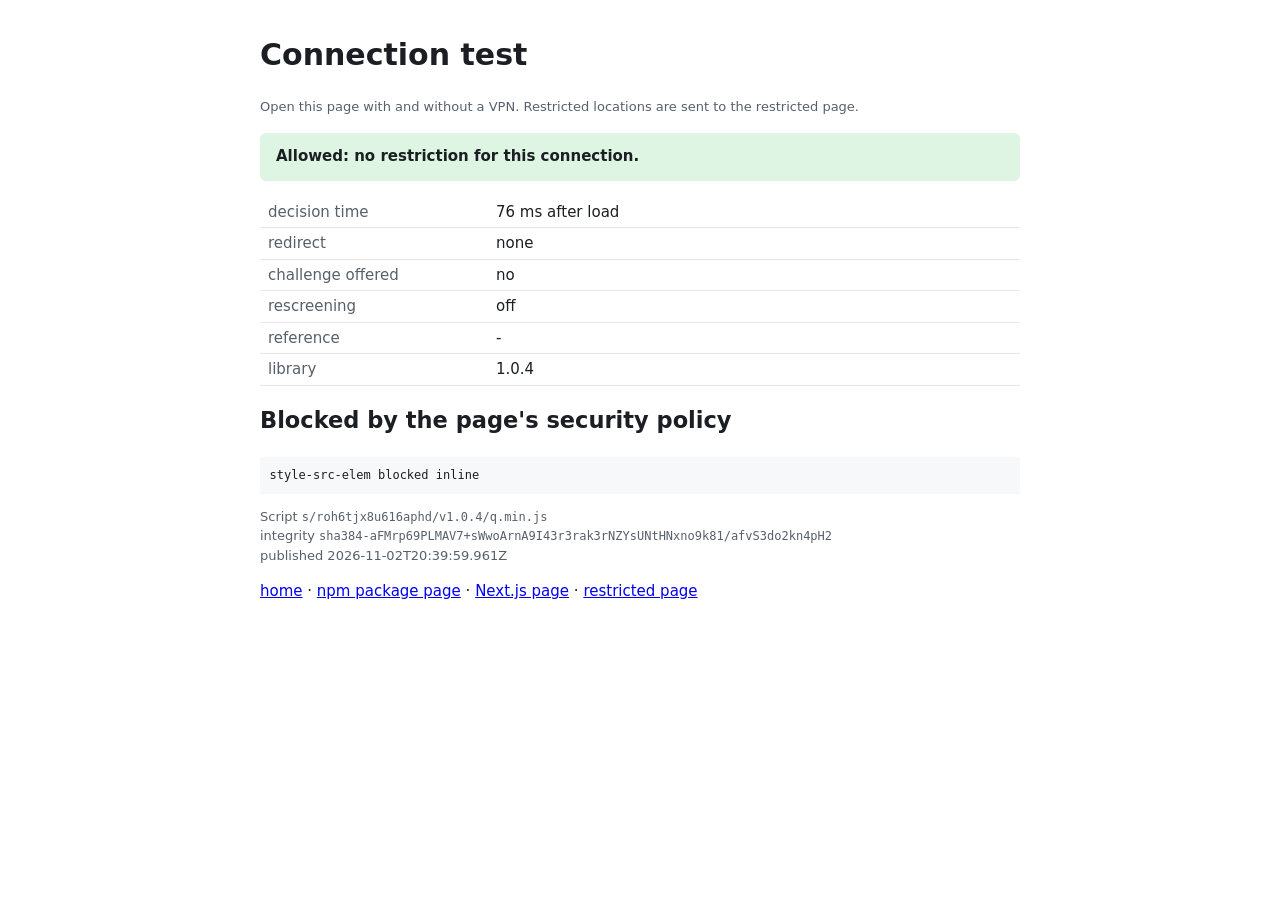
<file: index.html>
<!doctype html>
<html lang="en"><head><meta charset="utf-8">
<meta name="viewport" content="width=device-width, initial-scale=1">
<meta name="robots" content="noindex, nofollow">
<meta http-equiv="Content-Security-Policy" content="default-src 'none'; script-src 'self'; connect-src https://t-n01xr2.quill.run; style-src 'self' 'sha256-9H7nrRlIRo6wcNzHNQJl9Zr1+o1Fsr0ZTce+GphuC98='; img-src 'self'; base-uri 'none'; form-action 'none'">
<title>Connection test</title>
<link rel="stylesheet" href="site.css">
<script src="s/roh6tjx8u616aphd/v1.0.4/q.min.js" integrity="sha384-aFMrp69PLMAV7+sWwoArnA9I43r3rak3rNZYsUNtHNxno9k81/afvS3do2kn4pH2" crossorigin="anonymous"></script>
<script src="app.js" defer></script>
</head><body>
<h1>Connection test</h1>
<p class="meta">Open this page with and without a VPN. Restricted locations are sent to the restricted page.</p>
<div id="status">Loading…</div>
<table id="result"></table>
<h2>Blocked by the page's security policy</h2><pre id="csp">nothing</pre>
<p class="meta">Script <code>s/roh6tjx8u616aphd/v1.0.4/q.min.js</code><br>integrity <code>sha384-aFMrp69PLMAV7+sWwoArnA9I43r3rak3rNZYsUNtHNxno9k81/afvS3do2kn4pH2</code><br>published 2026-11-02T20:39:59.961Z</p>
<p><a href="./">home</a> · <a href="npm.html">npm package page</a> · <a href="next/">Next.js page</a> · <a href="restricted.html">restricted page</a></p>
</body></html>
</file>
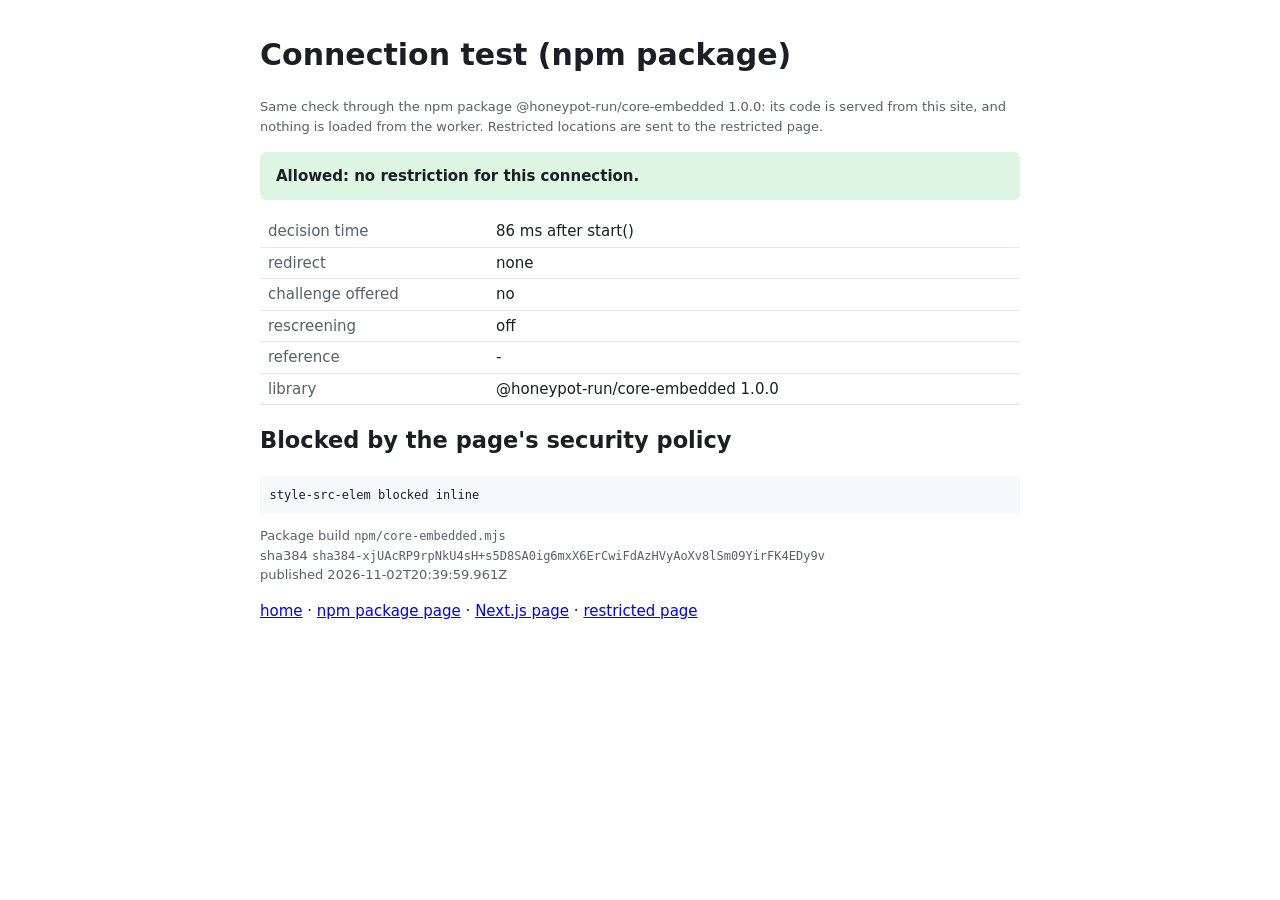
<file: npm.html>
<!doctype html>
<html lang="en"><head><meta charset="utf-8">
<meta name="viewport" content="width=device-width, initial-scale=1">
<meta name="robots" content="noindex, nofollow">
<meta http-equiv="Content-Security-Policy" content="default-src 'none'; script-src 'self'; connect-src https://t-n01xr2.quill.run; style-src 'self' 'sha256-9H7nrRlIRo6wcNzHNQJl9Zr1+o1Fsr0ZTce+GphuC98='; img-src 'self'; base-uri 'none'; form-action 'none'">
<title>Connection test (npm package)</title>
<link rel="stylesheet" href="site.css">
<script type="module" src="npm-app.js"></script>
</head><body>
<h1>Connection test (npm package)</h1>
<p class="meta">Same check through the npm package @honeypot-run/core-embedded 1.0.0: its code is served from this site, and nothing is loaded from the worker. Restricted locations are sent to the restricted page.</p>
<div id="status">Loading…</div>
<table id="result"></table>
<h2>Blocked by the page's security policy</h2><pre id="csp">nothing</pre>
<p class="meta">Package build <code>npm/core-embedded.mjs</code><br>sha384 <code>sha384-xjUAcRP9rpNkU4sH+s5D8SA0ig6mxX6ErCwiFdAzHVyAoXv8lSm09YirFK4EDy9v</code><br>published 2026-11-02T20:39:59.961Z</p>
<p><a href="./">home</a> · <a href="npm.html">npm package page</a> · <a href="next/">Next.js page</a> · <a href="restricted.html">restricted page</a></p>
</body></html>
</file>
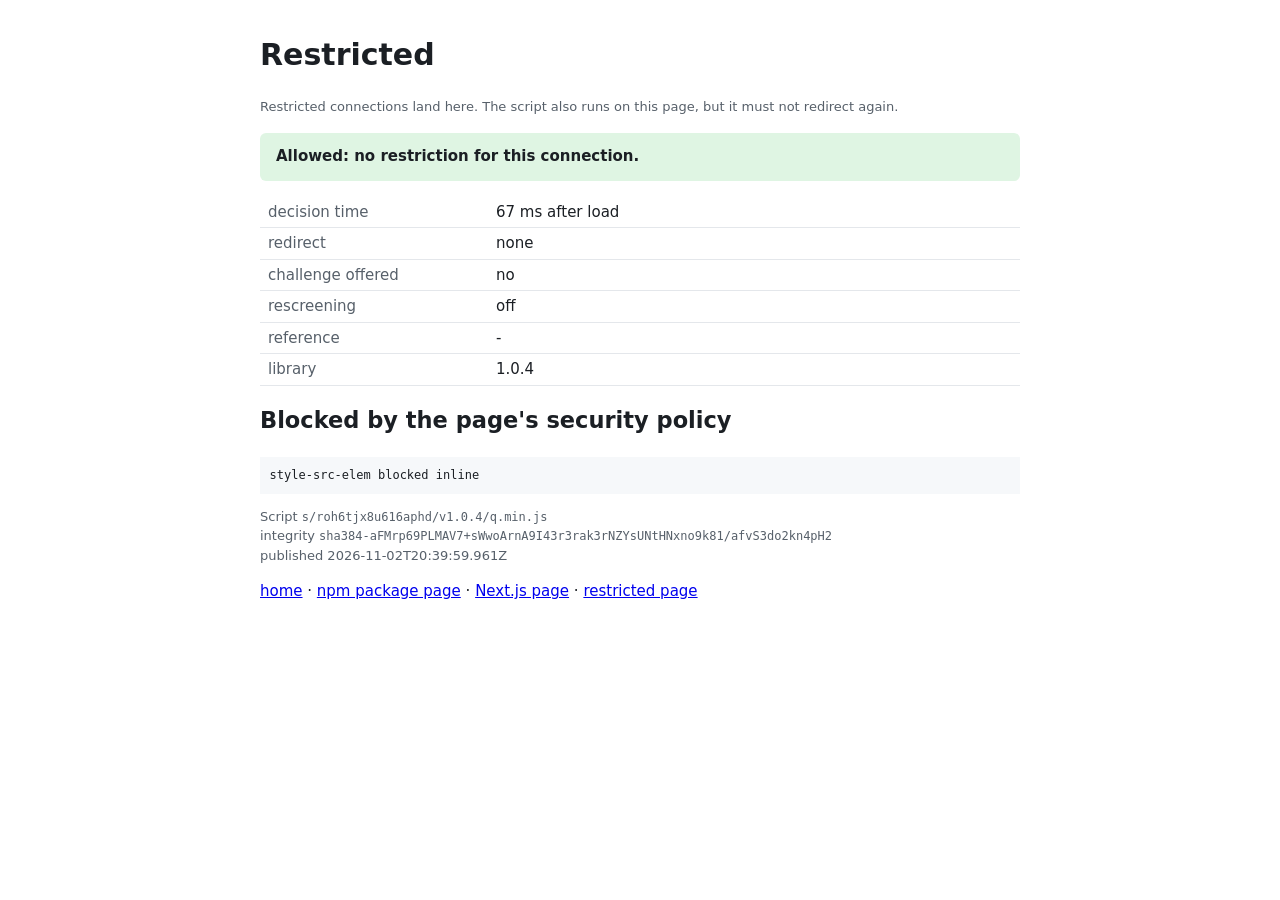
<file: restricted.html>
<!doctype html>
<html lang="en"><head><meta charset="utf-8">
<meta name="viewport" content="width=device-width, initial-scale=1">
<meta name="robots" content="noindex, nofollow">
<meta http-equiv="Content-Security-Policy" content="default-src 'none'; script-src 'self'; connect-src https://t-n01xr2.quill.run; style-src 'self' 'sha256-9H7nrRlIRo6wcNzHNQJl9Zr1+o1Fsr0ZTce+GphuC98='; img-src 'self'; base-uri 'none'; form-action 'none'">
<title>Restricted</title>
<link rel="stylesheet" href="site.css">
<script src="s/roh6tjx8u616aphd/v1.0.4/q.min.js" integrity="sha384-aFMrp69PLMAV7+sWwoArnA9I43r3rak3rNZYsUNtHNxno9k81/afvS3do2kn4pH2" crossorigin="anonymous"></script>
<script src="app.js" defer></script>
</head><body>
<h1>Restricted</h1>
<p class="meta">Restricted connections land here. The script also runs on this page, but it must not redirect again.</p>
<div id="status">Loading…</div>
<table id="result"></table>
<h2>Blocked by the page's security policy</h2><pre id="csp">nothing</pre>
<p class="meta">Script <code>s/roh6tjx8u616aphd/v1.0.4/q.min.js</code><br>integrity <code>sha384-aFMrp69PLMAV7+sWwoArnA9I43r3rak3rNZYsUNtHNxno9k81/afvS3do2kn4pH2</code><br>published 2026-11-02T20:39:59.961Z</p>
<p><a href="./">home</a> · <a href="npm.html">npm package page</a> · <a href="next/">Next.js page</a> · <a href="restricted.html">restricted page</a></p>
</body></html>
</file>
<file: site.css>
body { font: 15px/1.5 system-ui, sans-serif; max-width: 760px; margin: 2rem auto; padding: 0 1rem; color: #1b1f24; }
code { font-size: 12px; word-break: break-all; }
#status { padding: 0.8rem 1rem; border-radius: 6px; margin: 1rem 0; font-weight: 600; background: #eef1f4; }
#status.ok { background: #dff5e3; }
#status.warn { background: #fff1d6; }
#status.bad { background: #fde2e1; }
table { border-collapse: collapse; width: 100%; }
th, td { text-align: left; padding: 4px 8px; border-bottom: 1px solid #e4e7eb; vertical-align: top; }
th { width: 30%; font-weight: 500; color: #57606a; }
.meta { color: #57606a; font-size: 13px; }
pre { background: #f6f8fa; padding: 0.6rem; font-size: 12px; }
</file>
